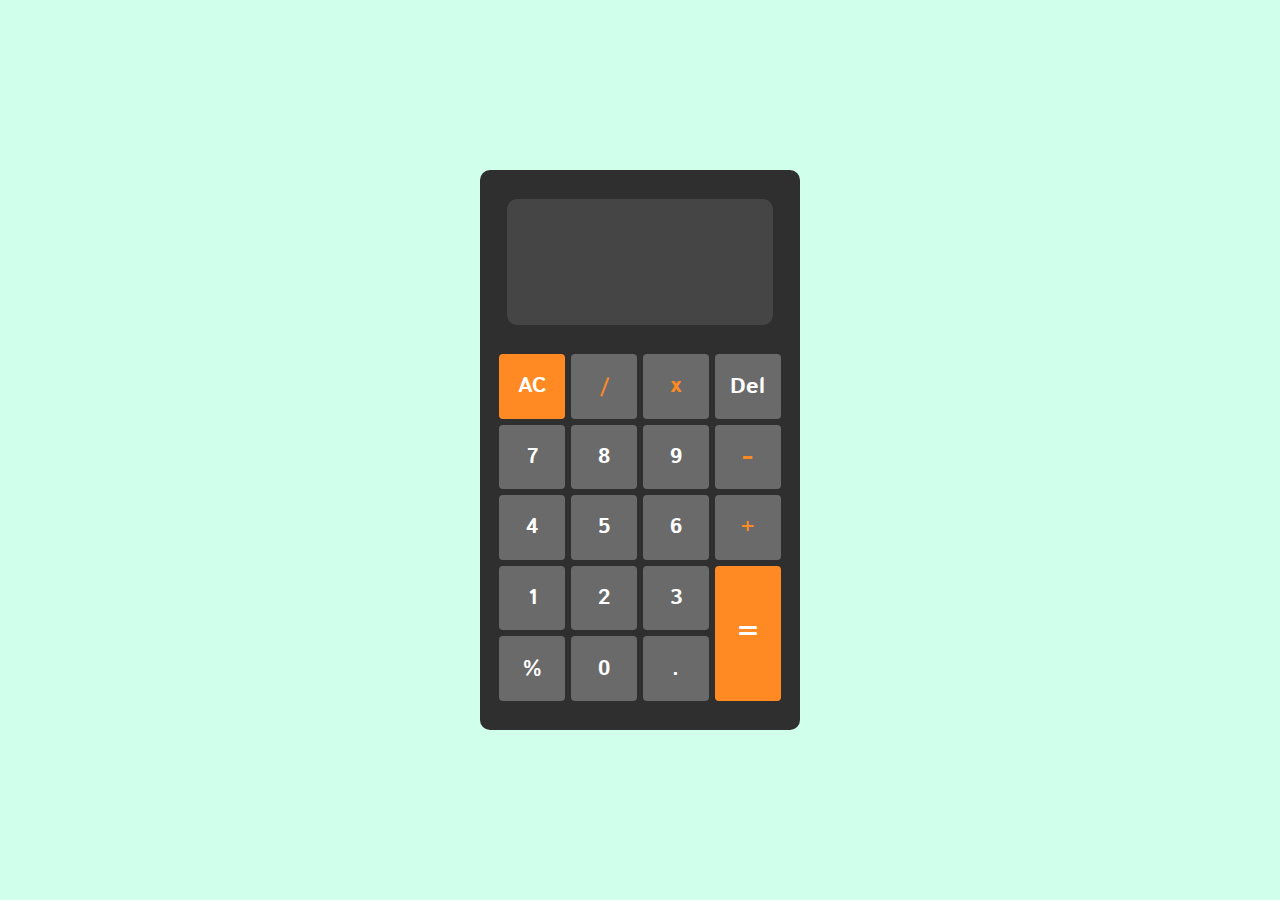
<file: index.html>
<!DOCTYPE html>
<html lang="en">

<head>
    <meta charset="UTF-8">
    <meta name="viewport" content="width=device-width, initial-scale=1.0">
    <link rel="stylesheet" href="style.css">
    <title>Calculator</title>
</head>

<body>
    <div class="cal-body">
        <div class="screen">
            <div id="previous-display">

            </div>
            <div id="current-display">

            </div>
        </div>

        <div class="buttons">
            <button id="AC" class="btn  btn-backor">AC</button>
            <button id="divide" class="btn btn-orcom">/</button>
            <button id="mul" class="btn btn-orcom">x</button>
            <button id="backspace" class="btn btn-orcom">Del </button>
            <button id="seven" class="btn btn-white">7</button>
            <button id="eight" class="btn btn-white">8</button>
            <button id="nine" class="btn btn-white">9</button>
            <button id="minus" class="btn btn-orcom">-</button>
            <button id="four" class="btn btn-white">4</button>
            <button id="five" class="btn btn-white">5</button>
            <button id="six" class="btn btn-white">6</button>
            <button id="add" class="btn btn-orcom">+</button>
            <button id="one" class="btn btn-white">1</button>
            <button id="two" class="btn btn-white">2</button>
            <button id="three" class="btn btn-white">3</button>
            <button id="Equals" class="btn btn-backor">=</button>
            <button id="per" class="btn btn-white">%</button>
            <button id="zero" class="btn btn-white">0</button>
            <button id="dot" class="btn btn-white">.</button>


        </div>
    </div>
    <script src="script.js"></script>
</body>

</html>
</file>
<file: style.css>
@import url('https://fonts.googleapis.com/css2?family=Istok+Web:ital,wght@0,400;0,700;1,400;1,700&display=swap');

* {
    margin: 0;
    padding: 0;
    font-family: "Istok", sans-serif;
}

body {
    height: 100dvh;
    display: flex;
    justify-content: center;
    align-items: center;
    background-color: rgb(208, 255, 235);

}

.cal-body {
    width: 20rem;
    height: 35rem;
    background-color: rgb(47, 47, 47);
    border-radius: 10px;
    display: flex;
    flex-direction: column;
    justify-content: space-evenly;
    align-items: center;

}

.screen {
    height: 20%;
    width: 80%;
    border-radius: 10px;
    background-color: #5d5d5d7e;
    border: none;
    outline: none;
    caret-color: white;
    font-size: 3em;
    text-align: right;
    padding: 7px 10px 7px 0 ;
    overflow-x: hidden;
    white-space: nowrap;
    display: flex;
    flex-direction: column;
    align-items: flex-end;
    justify-content: space-between;

}

.screen:focus {
    outline: none;
    border: none;
}
#previous-display{
    color: rgb(141, 141, 141);
    font-size: 2.2rem;
}
#current-display{
    color: rgb(141, 141, 141);
    font-size: 3.3rem;
}


.buttons {
    height: 62%;
    width: 88%;
    
    display: grid;
    grid-template-columns: repeat(4, 1fr);
    grid-template-rows: repeat(5, 1fr);
    gap: 6px;
    -webkit-user-select: none;
    user-select: none;
}



.btn {
    display: flex;
    justify-content: center;
    align-items: center;
    font-family: "Istok Web", sans-serif;
    font-weight: 700;
    font-size: 1.3rem;
    width: 100%;
    height: 100%;
    background-color: rgb(106, 106, 106);
    border-radius: 4px;
    border: none;

}

#Equals {
    background-color: #FF8A24;
    color: white;
    font-size: 2rem;
    grid-row: span 2;
}

#AC {
    background-color: #FF8A24;
    color: white;

}

#backspace {
    font-size: 1.4rem;    
    color: white;
    
}

#divide {
    color: #FF8A24;
}

#mul {
    color: #FF8A24;
}

#minus {
    font-size: 2rem;
    color: #FF8A24;

}

#add {
    color: #FF8A24;
}

.btn-white {
    color: white;
}

.btn:hover {
    background-color: rgba(255, 255, 255, 0.349);

}

.btn-white:active {
    box-shadow: inset 0 0 10px rgba(0, 0, 0, 0.762);
}

.btn-orcom {
    transition: all 0.1s ease;
}

.btn-orcom:active {
    box-shadow: inset 0 0 10px rgba(0, 0, 0, 0.762);
}

.btn-backor:active {
    box-shadow: inset 0 0 10px #6f3400;
}

@media (max-width:420px) {
    .cal-body {
        height: 100vh;
    }

    body {
        background-color: rgb(47, 47, 47);
    }

    .buttons {
        height: 55%;
        min-width: 290px;
    }
}
</file>
